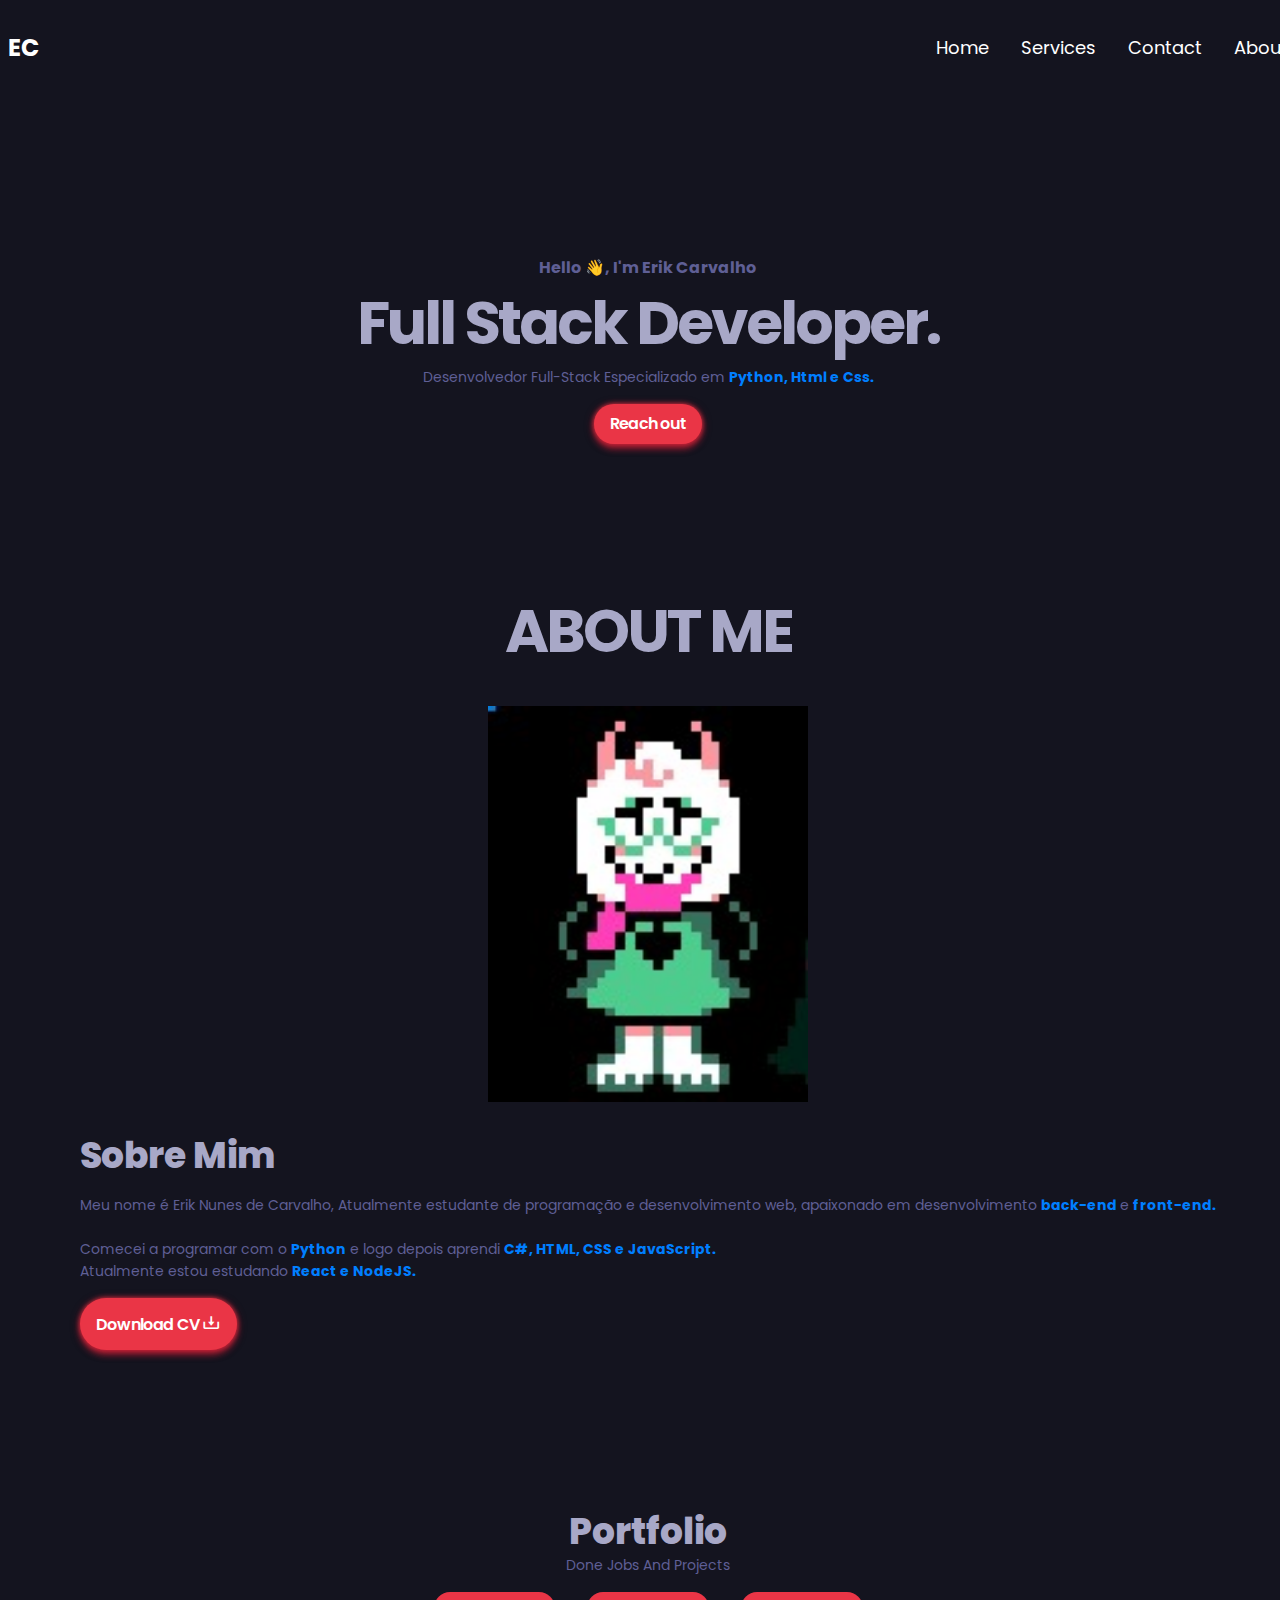
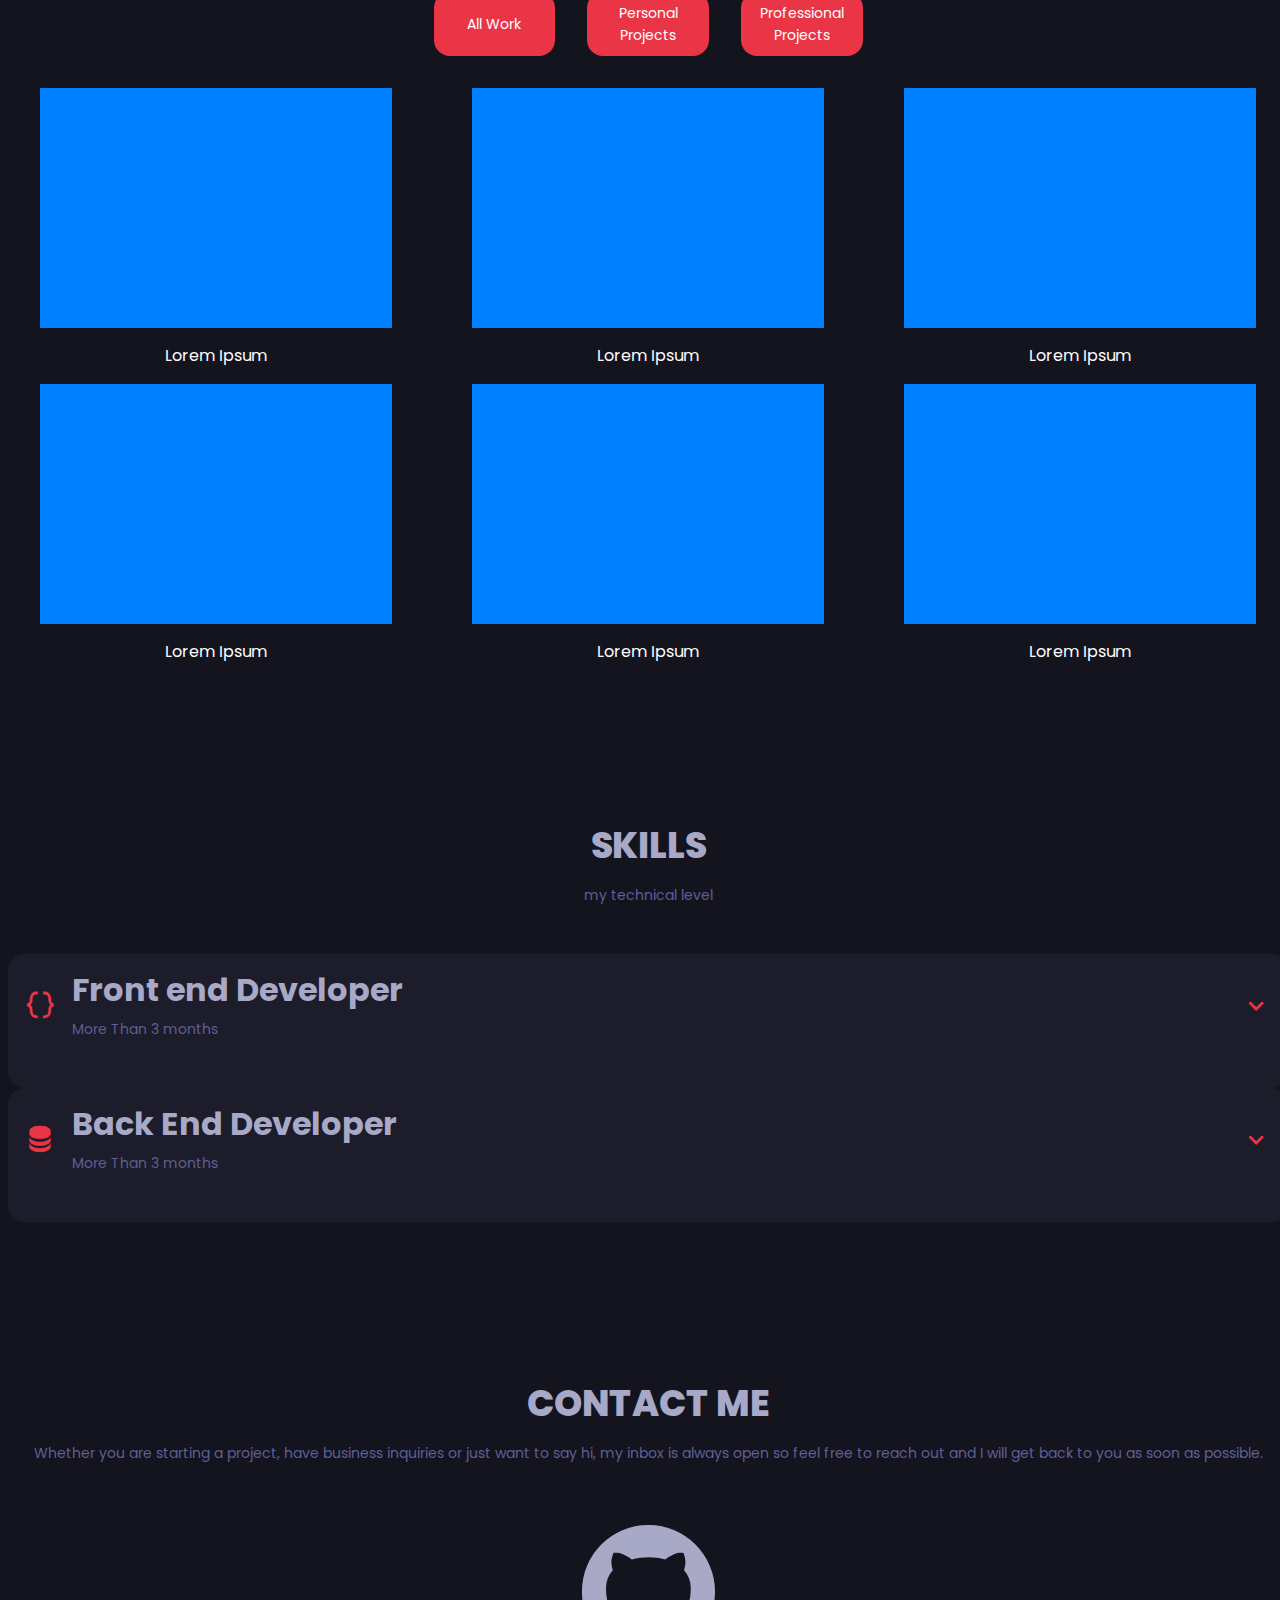
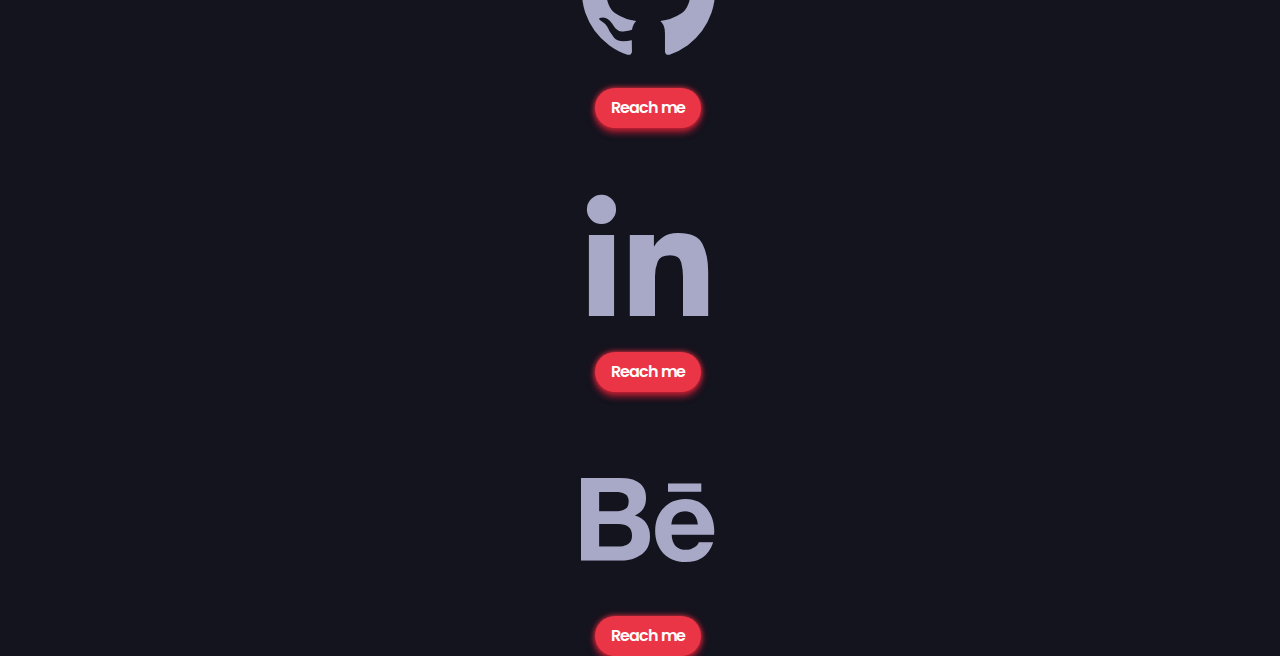
<file: index.html>
<!DOCTYPE html>
<html lang="en">
  <head>
    <meta charset="UTF-8" />
    <meta http-equiv="X-UA-Compatible" content="IE=edge" />
    <meta name="viewport" content="width=device-width, initial-scale=1.0" />
    <title>Document</title>
    <link rel="stylesheet" href="style.css" />
    <link href='https://unpkg.com/boxicons@2.1.4/css/boxicons.min.css' rel='stylesheet'>
  </head>
  <body>
    <main>
      <header class="header container">
        <nav class="header__logo">
          <h2 class="logo">EC</h2>
        </nav>
        <button class="header__bars">
          <svg
            class="svg"
            xmlns="http://www.w3.org/2000/svg"
            fill="none"
            viewBox="0 0 24 24"
            stroke-width="1.5"
            stroke="currentColor"
          >
            <path
              stroke-linecap="round"
              stroke-linejoin="round"
              d="M3.75 6.75h16.5M3.75 12h16.5m-16.5 5.25h16.5"
            />
          </svg>
        </button>
        <nav class="header__nav-left">
          <li>
            <a class="header__link" href="#">Home</a>
          </li>
          <li>
            <a class="header__link" href="#">Services</a>
          </li>
          <li>
            <a class="header__link" href="#">Contact</a>
          </li>
          <li>
            <a class="header__link" href="#">About</a>
          </li>
        </nav>
      </header>
      <!-- TODO  -->
      <section class="intro section container">
        <h2 class="intro__subtitle">Hello 👋, I'm Erik Carvalho</h2>
        <h1 class="intro__title">Full Stack Developer.</h1>
        <p class="intro__description">
          Desenvolvedor Full-Stack Especializado em <strong>Python, Html e Css.</strong>

        </p>
        <button class="btn intro__button">Reach out</button>
      </section>
      <!-- ?about -->
      <section class="dk section container">
        <header class="section__header">
          <h2 class="intro__title">ABOUT ME</h2>
        </header>
        <div class="dk__content">
          <ul class="dk__box">
            <img class="dk__img" src="./public/4dc34007-5ff3-4474-8fcf-aec2cf8b6fa4.jpg" alt="">
          </ul>
            <ul class="dk__dk">
              <h2 class="section__title">Sobre Mim</h2>
              <p class="section__description">Meu nome é Erik Nunes de Carvalho,
                Atualmente estudante de programação e desenvolvimento web, apaixonado em desenvolvimento <strong>back-end </strong> e <strong>front-end.</strong>
                <br>
                <br>
                Comecei a programar com o <strong>Python</strong> e logo depois aprendi
                <strong>C#, HTML, CSS e JavaScript.</strong><br>
                Atualmente estou estudando <strong>React e NodeJS.</strong>
                <ul class="dk__btn">
                  <a href="#">Download CV</a>
                  <i class='bx bx-download cv__icon'></i>
                </ul>
            </ul>
        </div>

      </section>
      <!-- !work-->
      <section class="about section container">
        <header class="about__header">
          <ul class="about__left">
            <h2 class="section__title">Portfolio</h2>
            <p class="section__description">Done Jobs And Projects</p>
          </ul>
          <ul class="about__right">
            <a class="about__btn" href="">All Work</a>
            <a class="about__btn" href="">Personal Projects</a>
            <a class="about__btn" href="">Professional Projects</a>
          </ul>
        </header>
        <div class="about__grid">
          <div class="about__box">
            <div class="about__item"></div>
            <p>Lorem Ipsum</p>
          </div>
          <div class="about__box">
            <div class="about__item"></div>
            <p>Lorem Ipsum</p>
          </div>
          <div class="about__box">
            <div class="about__item"></div>
            <p>Lorem Ipsum</p>
          </div>
          <div class="about__box">
            <div class="about__item"></div>
            <p>Lorem Ipsum</p>
          </div>
          <div class="about__box">
            <div class="about__item"></div>
            <p>Lorem Ipsum</p>
          </div>
          <div class="about__box">
            <div class="about__item"></div>
            <p>Lorem Ipsum</p>
          </div>
        </div>
      </section>
      <!-- ! -->
      <section class="skills section container" id="skills">
        <ul class="section__header">
          <h2 class="section__title">SKILLS</h2>
          <p class="section__description">my technical level</p>
        </ul>

        <div class="skills__container">
          <div class="test"> 
            <!--TODO skills 1 -->
            <div class="skills__content skills__close">
                <div class="skills__header">
                  <i class='bx bx-code-curly skills__icon'></i>
                  <div>
                      <h1 class="skills__titles">Front end Developer</h1>
                      <p class="skills__subtitle">More Than 3 months</p>
                  </div>
                  <i class='bx bx-chevron-down skills__arrow' ></i>
                </div>
                <div class="skills__list">
                  <div class="skills__data">
                    <div class="skills__titles">
                      <div class="skills__box">
                        <i class='bx bxl-html5 skills__iconnm'></i>
                        <h3 class="skills__name">Html</h3>
                      </div>
                      <p class="skills__number">80%</p>
                    </div>
                    <div class="skills__bar">
                      <span class="skills__percentage skills__html"></span>
                    </div>
                  </div>
                  <div class="skills__data">
                    <div class="skills__titles">
                      <div class="skills__box">
                        <i class='bx bxl-css3 skills__iconnm'></i>
                        <h3 class="skills__name">Css</h3>
                      </div>
                      <p class="skills__number">90%</p>
                    </div>
                    <div class="skills__bar">
                      <span class="skills__percentage skills__css"></span>
                    </div>
                  </div>
                  <div class="skills__data">
                    <div class="skills__titles">
                      <div class="skills__box">
                        <i class='bx bxl-javascript skills__iconnm' ></i>
                        <h3 class="skills__name">JavaScript</h3>
                      </div>
                      <p class="skills__number">30%</p>
                    </div>
                    <div class="skills__bar">
                      <span class="skills__percentage skills__js"></span>
                    </div>
                  </div>
                  <div class="skills__data">
                    <div class="skills__titles">
                      <div class="skills__box">
                        <i class='bx bxl-react skills__iconnm' ></i>
                        <h3 class="skills__name">React</h3>
                      </div>
                      <p class="skills__number">1%</p>
                    </div>
                    <div class="skills__bar">
                      <span class="skills__percentage skills__react "></span>
                    </div>
                  </div>
                </div>
            </div>
            <!--TODO skills2  -->
            <div class="skills__content skills__close">
              <div class="skills__header">
                <i class='bx bxs-data skills__icon'></i>
                <div>
                    <h1 class="skills__titles">Back End Developer</h1>
                    <p class="skills__subtitle">More Than 3 months</p>
                </div>
                <i class='bx bx-chevron-down skills__arrow' ></i>
              </div>
              <div class="skills__list">
                <div class="skills__data">
                  <div class="skills__titles">
                    <div class="skills__box">
                      <i class='bx bxl-python skills__iconnm' ></i>
                      <h3 class="skills__name">Python</h3>
                    </div>
                    <p class="skills__number">75%</p>
                  </div>
                  <div class="skills__bar">
                    <span class="skills__percentage skills__python"></span>
                  </div>
                </div>
                <div class="skills__data">
                  <div class="skills__titles">
                    <div class="skills__box">
                      <i class='bx bxl-c-plus-plus skills__iconnm' ></i>
                      <h3 class="skills__name">C#</h3>
                    </div>
                    <p class="skills__number">50%</p>
                  </div>
                  <div class="skills__bar">
                    <span class="skills__percentage skills__c"></span>
                  </div>
                </div>
                <div class="skills__data">
                  <div class="skills__titles">
                    <div class="skills__box">
                      <i class='bx bxl-nodejs skills__iconnm' ></i>
                      <h3 class="skills__name">Node.Js</h3>
                    </div>
                    <p class="skills__number">10%</p>
                  </div>
                  <div class="skills__bar">
                    <span class="skills__percentage skills__node"></span>
                  </div>
                </div>
                <div class="skills__data">
                  <div class="skills__titles">
                    <div class="skills__box">
                      <i class='bx bxl-php skills__iconnm'></i>
                      <h3 class="skills__name">PHP</h3>
                    </div>
                    <p class="skills__number">5%</p>
                  </div>
                  <div class="skills__bar">
                    <span class="skills__percentage skills__php"></span>
                  </div>
                </div>
              </div>
          </div>
        </div>
      </section>
      <section class="contact section container">
        <header class="section__header">
          <h2 class="section__title">CONTACT ME</h2>
          <p class="section__description">Whether you are starting a project, have business inquiries or just want to say hi, my inbox is always open so feel free to reach out and I will get back to you as soon as possible. </p>
        </header>
        <div class="contact__content">
          <div class="contact__box">
            <i class='bx bxl-github contact__icon'></i>
            <!-- <p class="section__description">lorem</p> -->
            <button class="btn">Reach me</button>
          </div>
          <div class="contact__box">
            <i class='bx bxl-linkedin contact__icon' ></i>
            <!-- <p class="section__description">lorem</p> -->
            <button class="btn">Reach me</button>
          </div>
          <div class="contact__box">
            <i class='bx bxl-behance contact__icon' ></i>
            <!-- <p class="section__description">lorem</p> -->
            <button class="btn">Reach me</button>
          </div>
        </div>
      </section>
      <section></section>
      <footer></footer>
    </main>
    <script src="main.js"></script>
  </body>
</html>
</file>
<file: style.css>
@import url('https://fonts.googleapis.com/css2?family=Poppins&family=Shantell+Sans:wght@500&display=swap');

:root {
    --backgroud: #14141f;
    --shading: #1c1c2a;
    --stock: #A8A8C7;
    --paragraph: #bababa;
    --caption: #5F5F95;
    --default: #fff;

    --main-color:#EA3546;
    --main-color-shade:#F17E89;
    --main-color2: #f4bb00;
    --main-color3: #007fff;
  --text-color:  color: rgb(18, 18, 19);

  /* sizes */
  --size-xxs: 0.5rem;
  --size-xs: 0.75rem;
  --size-sm: 0.875rem;
  --size-base: 1rem;
  --size-lg: 1.125rem;
  --size-xl: 1.25rem;
  --size-2xl: 1.5rem;
  --size-3xl: 1.875rem;
  --size-4xl: 2.25rem;
  --size-5xl: 3rem;
  --size-6xl: 3.75rem;
  --size-7xl: 4.5rem;
  --size-8xl: 6rem;
  --size-9xl: 8rem;
  --size-10xl: 10rem;
}

* {
  margin: 0;
  line-height: calc(1em + 0.5rem);
  text-decoration: none;
  list-style: none;
  color: var(--default);
}

html {
  scroll-behavior: smooth;
}

.light-mode {
  --clr-light: #070a13;
  --clr-dark: #f1f5f9;
  --clr-slate400: #1e293b;
  --clr-slate600: #1e293b;
  --clr-slate800: #1e293b;
}

body {
  font-family: 'Poppins', sans-serif;
  background-color: var(--backgroud);
}
body::-webkit-scrollbar{
  display: none;
}
img,
picture,
video,
canvas,
svg {
  display: block;
  max-width: 100%;
  user-select: none;
}

button {
  display: inline-block;
  padding: 0;
  border: none;
  background: none;
  cursor: pointer;
  color: inherit;
}
 span{
  color: var(--main-color);
 }
strong{
  color: var(--main-color3);
}
ul{
    padding: 0;
}

/*  */

.btn{
    transition: ease all 0.5s;
  font-family: 'Poppins', sans-serif;
  font-weight: 600;
  letter-spacing: -0.05em;
  color: var(--default);
  background-color: var(--main-color);
  border-radius: 3rem;
  font-size: 1rem;
  padding: 0.5em 1em;
  box-shadow: 0 2px 10px rgba(215, 29, 54, 0.5), 0 5px 6px
  rgba(215, 29, 54, 0.5), 0 0 5px var(--main-color);
}
.btn:hover{
    scale: 1.2;
}

.container {
  width: 100%;
  margin-left: auto;
  margin-right: auto;
  padding-left: 0.5rem;
  padding-right: 0.5rem;
}
.containernopad {
  width: 100%;
  margin-left: auto;
  margin-right: auto;
}
.section {
  margin-top: 5rem;
}

.loading {
  filter: blur(40px) grayscale(100%);
}

.loaded {
  filter: blur(0) grayscale(0);
  transition: 0.7s ease-in-out;
}

.svg{
  width: 3rem;
}


/* ? */

.header{
  display: flex;
  justify-content: space-between;
  align-items: center;
  padding-top: 2rem;
  padding-bottom: 2rem;
}

.header__bars{
  width: 2rem;
}

.header__nav-left{
  display: none;
}

.header__logo{
  width: 11rem;
}

/* ? INTRO */

.intro{
    display: flex;
    flex-direction: column;
    align-items: center;
    text-align: center;
    gap: 1rem;
    margin-top: 2rem;
}

.intro__title{
    font-size: var(--size-6xl);
    text-transform: capitalize;
    letter-spacing: -0.05em;
    line-height: 0.9;
    font-weight: bolder;
    color: var(--stock);
}

.intro__subtitle{
    font-size: var(--size-base);
    color: var(--caption);

}
.intro__description{
    font-size: var(--size-sm);
    max-width: 60ch;
    color: var(--caption);

}

.intro__button{
    font-size: var(--size-base);
}

/* !portfolio */

.about{

}
.about__header{
    display: flex;
    flex-direction: column;
    align-items: center;
    text-align: center;
    gap: 1rem;
}
.about__title{
    font-size: var(--size-4xl);
    color: var(--stock);
}
.about__description{
    font-size: var(--size-sm);
    color: #5F5F95;
}
.about__btn{
    display: flex;
    justify-content: center;
    align-items: center;
    width: 100%;
    font-size: var(--size-sm);
    background-color: var(--main-color);
    border-radius: 1rem;
    padding: 0.5rem;
    height: 3rem;
}
.about__right{
    display: flex;
    justify-content: center;
  align-items: center;
  gap: 2rem;
}

.about__item{
    background-color: #007fff;
    width: 30rem;
    height: 20rem;
}
.about__grid{
  display: grid;
  justify-content: center;
  align-items: center;
  margin-top: 2rem;
  gap: 1rem;
}

.about__box{
  display: flex;
  flex-direction: column;
  align-items: center;
  gap: 1rem;
}
 /*! skills */

.section__title{
  font-size: var(--size-4xl);
  color: var(--stock);
  font-weight: 800;

}
.section__description{
  font-size: var(--size-sm);
  color: var(--caption);
  font-weight: 400;
}
.section__header{
  margin-bottom: 3rem;
  display: flex;
  flex-direction: column;
  align-items: center;
  justify-content: center;
  text-align: center;
  gap: 1rem;
}

/*  */
.skills__container{
  display:grid ;
  row-gap:0;
}
.skills__header{
  display: flex;
  align-items: center;
  cursor: pointer;
  margin-bottom:2rem ;
}


.skills__icon,
.skills__arrow,
.skills__iconnm{
  font-size: 2rem;
  color: var(--main-color);
}

.skills__icon{
  margin-right: 1rem;
}

.skills__arrow{
  margin-left: auto;
  transition: .4s;
}
.skills__titles{
  display: flex;
  justify-content: space-between;
  align-items: center;
  margin-bottom: 0.5rem;
  color: var(--stock);
}
.skills__subtitle{
  color: var(--caption);
  font-size: var(--size-sm);
}
.skills__content{
  border-radius: 1rem;
  padding: 1rem;
  background-color: var(--shading);
}
.skills__data{
  /* border: 1px solid red; */
  margin-bottom: 1rem;
}
.skills__name, .skills__number{
  font-size: var(--size-base);
  font-weight: 400;
  color: var(--stock);
}

.skills__bar, .skills__percentage{
  height: 5px;
  border-radius: .25rem;
  border: none;
}
.skills__bar{
  margin-top: 0.5rem;
  background-color: var(--main-color-shade);
}
.skills__percentage{
  display: block;
  background-color: var(--main-color);
}
.skills__box{
  display: flex;
  gap: 0.5rem;
  align-items: center;
}

.skills__html{
  width: 80%;
}
.skills__css{
  width: 90%;
}
.skills__js{
  width: 30%;
}
.skills__react{
  width: 1%;
}
.skills__python{
  width: 75%;
}
.skills__c{
  width: 50%;
}
.skills__node{
  width: 10% ;
}
.skills__php{
  width: 5% ;
}
.skills__ai{
  width: 15%;
}
.skills__ap{
  width: 7%;
}
.skills__ps{
  width: 60% ;
}
.skills__cd{
  width: 20% ;
}


.skills__close .skills__list{
  height: 0;
  overflow: hidden;
}
.skills__open .skills__list{
  height: max-content;
  margin-bottom: 2rem;
}

.skills__open .skills__arrow{
  transform: rotate(-180deg);
}

/*  */

.contact__icon{
  font-size: 10rem;
  color: var(--stock);
}
.contact__content{
  display: flex;
  flex-direction: column;
  align-items: center;
  gap: 3rem;
}
.contact__box{
  display: flex;
  flex-direction: column;
  align-items: center;
  gap: 1rem;
}

/*?  */
.dk__content{
  display: flex;
  flex-direction: column;
  align-items: center;
  gap: 2rem;
}
.dk__img{
  width: 20rem;
}
.dk__box{
  display: flex;
  align-items: center;
  justify-content: space-between;
}
.dk__dk{
  display: flex;
  flex-direction: column;
  gap: 1rem;
}
.dk__other{
  display: flex;
  flex-direction: column;
  gap: 1rem; 
}
.dk__btn{
  display: inline;
  align-items: center;
  justify-content: center;
  width: max-content;
  transition: ease all 0.5s;
  font-family: 'Poppins', sans-serif;
  font-weight: 600;
  letter-spacing: -0.05em;
  color: var(--default);
  background-color: var(--main-color);
  border-radius: 3rem;
  font-size: 1rem;
  padding: 0.5em 1em 0.8em;
  box-shadow: 0 2px 10px rgba(215, 29, 54, 0.5), 0 5px 6px
  rgba(215, 29, 54, 0.5), 0 0 5px var(--main-color);
}
.dk__btn:hover{
  scale: 1.2;
}


.cv__icon{
  font-size: 1.2rem;
  margin-top: 0.4rem;
}
/* xs */
@media (min-width: 475px) {
  .container {
    max-width: 475px;
    margin-left: auto;
    margin-right: auto;
  }
}

/* sm */
@media (min-width: 640px) {
  .container {
    max-width: 640px;
    margin-left: auto;
    margin-right: auto;
  }
}

/* md */
@media (min-width: 768px) {
  .container {
    max-width: 768px;
    margin-left: auto;
    margin-right: auto;
  }
  .header__nav-left{
    display: flex;
    align-items: center;
    gap: 2rem;
    padding: 0;
  }
  .header__link{
  transition: ease all 0.5s;
  }
  .header__link:hover{
    color: var(--main-color);
    text-decoration-line: underline;
  }
  .header__bars{
    display: none;
  }
  .about__grid{
    display: grid;
    grid-template-columns: repeat(2,1fr);
    justify-content: center;
    align-items: center;
    margin-top: 2rem;
    gap: 1rem;
  }
  .about__item{
    background-color: #007fff;
    width: 22rem;
    height: 15rem;
}
.dk__content{
  display: flex;
  align-items: center;
  gap: 2rem;
}
}

/* lg */
@media (min-width: 1024px) {
  .container {
    max-width: 1024px;
    margin-left: auto;
    margin-right: auto;
  }

  .section {
    margin-top: 10rem;
  }
  .about__grid{
    display: grid;
    grid-template-columns: repeat(3,1fr);
    justify-content: center;
    align-items: center;
    margin-top: 2rem;
    gap: 1rem;
  }
  

}

/* xl */
@media (min-width: 1280px) {
  .container {
    max-width: 1280px;
    margin-left: auto;
    margin-right: auto;
  }
  .header__link{
    font-size: var(--size-lg);
  }
}

/* 2xl */
@media (min-width: 1536px) {
  .btn{
    font-size: var(--size-base);
  }
  .btn:hover{
    font-size: var(--size-2xl);
    border-radius: 3rem;
  }
  .container {
    max-width: 1536px;
    margin-left: auto;
    margin-right: auto;
  }

  /*  */
  .header__link{
    font-size: var(--size-sm);
  }
  .intro{
    gap: 1rem;
    margin-top: 10rem;
}

.intro__title{
    font-size: var(--size-10xl);
}

.intro__subtitle{
    font-size: var(--size-4xl);

}
.intro__description{
    font-size: var(--size-lg);
}

.intro__button{
    font-size: var(--size-base);
}
.section__title{
  font-size: var(--size-6xl);
}
.section__description{
  font-size: var(--size-lg);
}
.about__header{
  display: flex;
  gap: 1rem;
}
.about__btn{
  font-weight: 500;
  width: 100%;
  font-size: var(--size-lg);
}
.about__grid{
margin-top: 5rem;
}
 /*  */

 .section__title{
  font-size: var(--size-5xl);
  color: var(--stock);
  font-weight: 800;

}
.section__description{
  font-size: var(--size-lg);
  color: var(--caption);
  font-weight: 400;
  width: 65ch;
}
.section__header{
  margin-bottom: 3rem;
  display: flex;
  flex-direction: column;
  align-items: center;
  justify-content: center;
  text-align: center;
  gap: 1rem;
}


/*!=-=-=-=-=-=-=-=-=-=-=-=-=-=-=-=-=-=-=- */

.skills__icon,
.skills__arrow,
.skills__iconnm{
  font-size: 3rem;
}
.skills__subtitle{
  font-size: var(--size-lg);
}
.skills__box{
  display: flex;
  gap: 0.5rem;
  align-items: center;
}
.test{
display: grid;
grid-template-columns: repeat(2,1fr);
grid-gap: 1rem;
}
/* TODO ------------------------------------ */
.contact__icon{
  font-size: 15rem;
  color: var(--stock);
}
.contact__content{
  display: grid;
grid-template-columns: repeat(3,1fr);
  align-items: center;
  gap: 3rem;
}
.contact__box{
  gap: 1rem;
}

}
</file>
